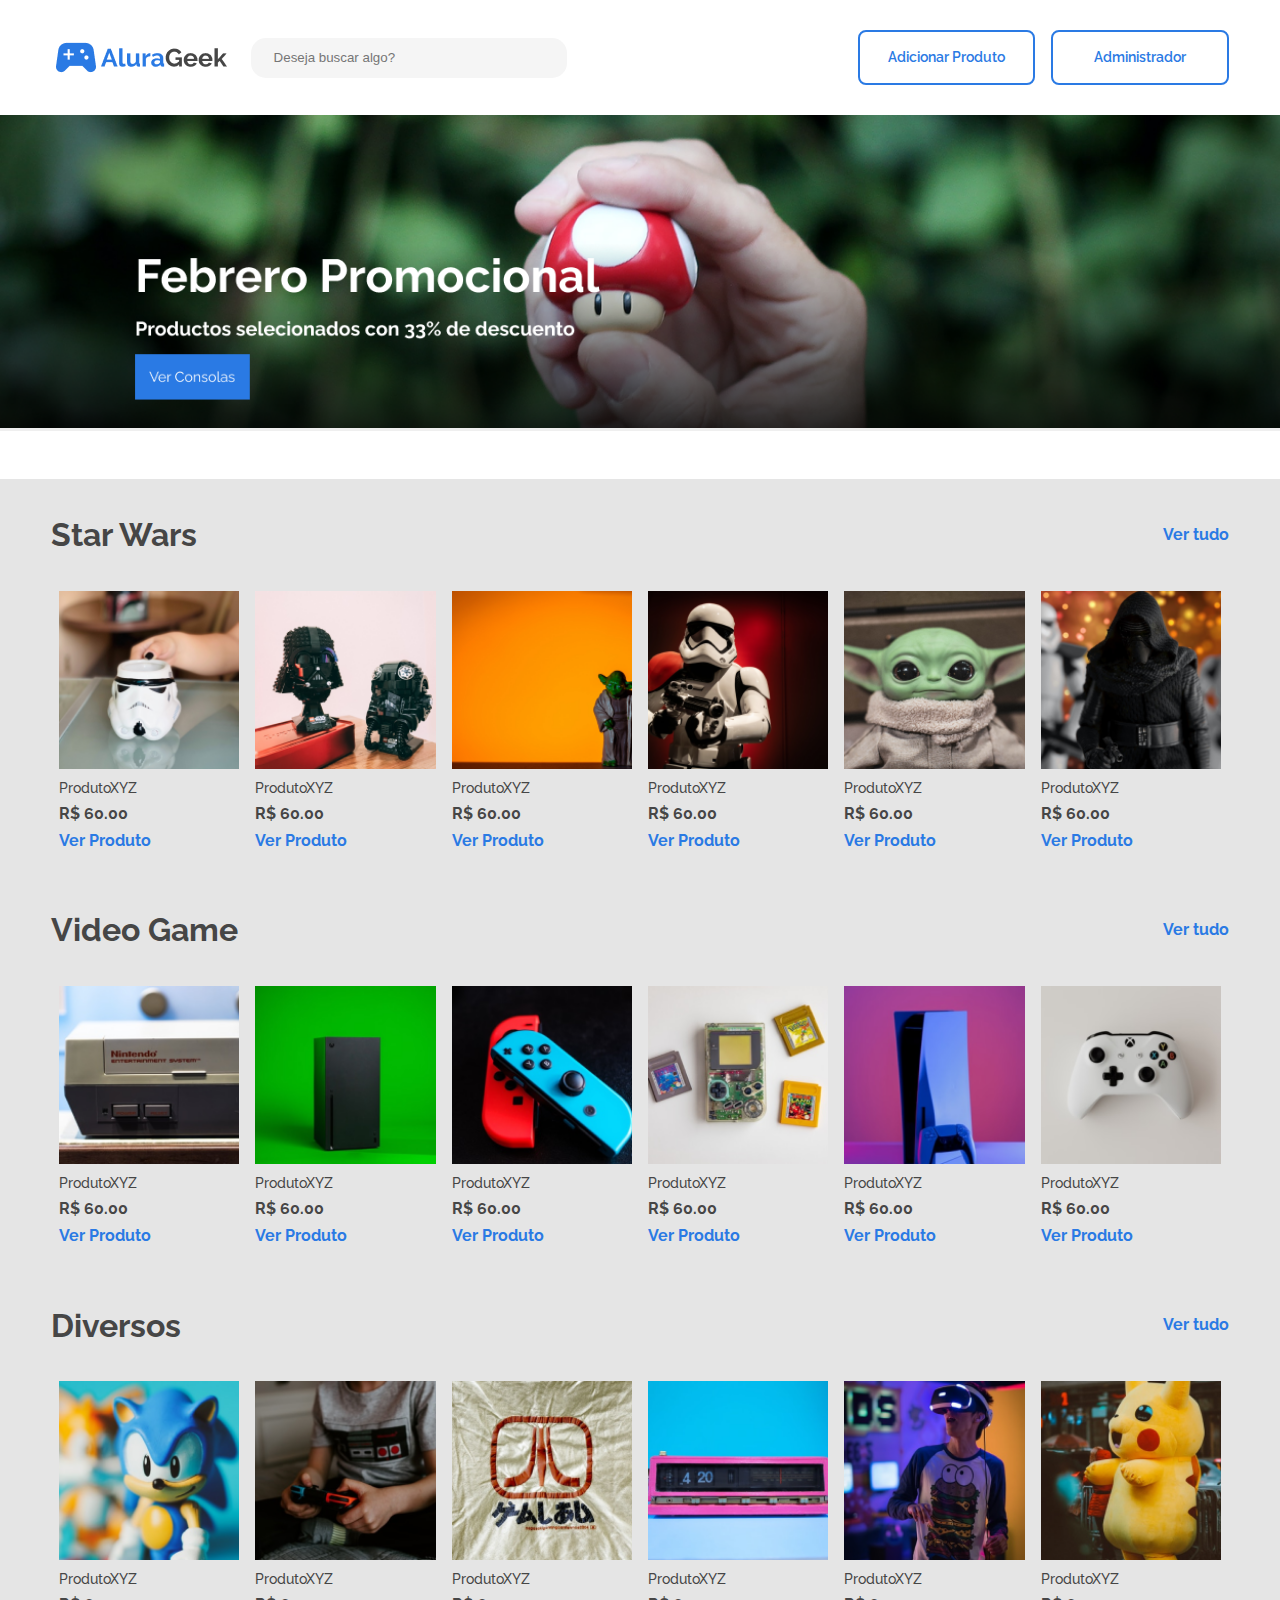
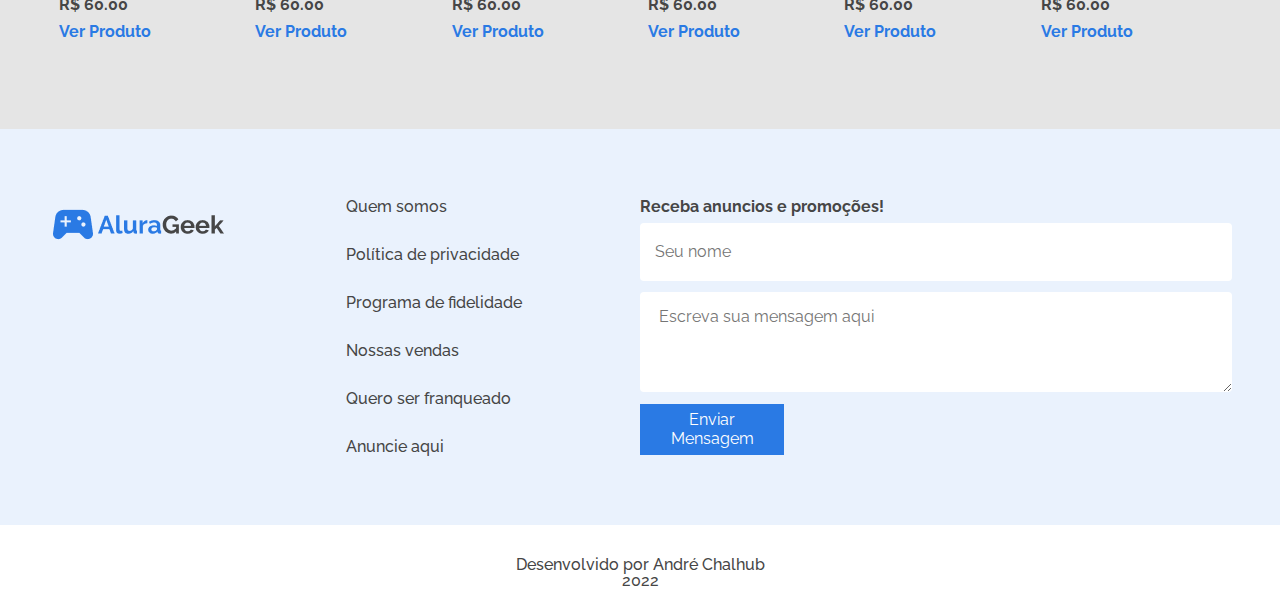
<file: index.html>
<!DOCTYPE html>
<html lang="pt-br">
<head>
    <meta charset="UTF-8">
    <meta http-equiv="X-UA-Compatible" content="IE=edge">
    <meta name="viewport" content="width=device-width, initial-scale=1.0">
    <!-- Referencia de la hoja de estilo de Css -->

    <link rel="preconnect" href="https://fonts.googleapis.com">
    <!-- Estilo importado do google -->
    <link rel="preconnect" href="https://fonts.gstatic.com" crossorigin>
    <link href="https://fonts.googleapis.com/css2?family=Raleway:wght@400;500;700&display=swap" rel="stylesheet">
    
    <link rel="stylesheet" href="style.css">
    <link rel="stylesheet" href="login.css">
    <link rel="preconnect" href="https://fonts.googleapis.com">
    <link rel="preconnect" href="https://fonts.gstatic.com" crossorigin>
    <!-- Fonte del Proyecto Raleway -->
    <link href="https://fonts.googleapis.com/css2?family=Raleway:wght@500&display=swap" rel="stylesheet">
    <title>E-Commerce</title>
</head>

<body>
    <!-- Seção do menu-->

    <section class="menu">
        <header class="menu__header">
            <div class="menu__list">
                <img src="assets\Logo.png">
                <input class="pesquisa__input" id="" type="search" name="nombre" placeholder="  Deseja buscar algo?">
            </div>
            <a class="botao__login" href="criarproduto.html"><p>Adicionar Produto</p></a>
            <a class="botao__login" href="login.html"><p>Administrador</p></a>
        </header>
    </section>



    <!--cabecalhos-->
    <section class="cabecalho">
        <button class="testandoimagem"> <img src="assets\Hero.png" alt=""></button>
    </section>






    <!--Seção do primeiro quadro de compra-->
    <section class="menu__compra">
        <div class="conteiner__titulo">
            <h1 class="menu__titulo">Star Wars</h1>
            <p class="ver__tudo"><a href="">Ver tudo </a></p>
        </div>

        <div class="painel__geral">
            <div class="painel__quadro">
                <ul>
                    <li class="menu__list__item"> <img src="assets\sw1.png" alt=""> </li>
                    <li class="menu__list__item produto__texto">ProdutoXYZ</li>
                    <li class="menu__list__item preco__texto">R$ 60.00</li>
                    <li class="menu__list__item linkproduto__texto"><a href="">Ver Produto</a></li>
                </ul>
            </div>

            <div class="painel__quadro">
                <ul>
                    <li class="menu__list__item"> <img src="assets\sw2.png" alt=""> </li>
                    <li class="menu__list__item produto__texto">ProdutoXYZ</li>
                    <li class="menu__list__item preco__texto">R$ 60.00</li>
                    <li class="menu__list__item linkproduto__texto"><a href="">Ver Produto</a></li>
                </ul>
            </div>

            <div class="painel__quadro">
                <ul>
                    <li class="menu__list__item"> <img src="assets\sw3.png" alt=""> </li>
                    <li class="menu__list__item produto__texto">ProdutoXYZ</li>
                    <li class="menu__list__item preco__texto">R$ 60.00</li>
                    <li class="menu__list__item linkproduto__texto"><a href="">Ver Produto</a></li>
                </ul>
            </div>

            <div class="painel__quadro">
                <ul>
                    <li class="menu__list__item"> <img src="assets\sw4.png" alt=""> </li>
                    <li class="menu__list__item produto__texto">ProdutoXYZ</li>
                    <li class="menu__list__item preco__texto">R$ 60.00</li>
                    <li class="menu__list__item linkproduto__texto"><a href="">Ver Produto</a></li>
                </ul>
            </div>

            <div class="painel__quadro">
                <ul>
                    <li class="menu__list__item"> <img src="assets\sw5.png" alt=""> </li>
                    <li class="menu__list__item produto__texto">ProdutoXYZ</li>
                    <li class="menu__list__item preco__texto">R$ 60.00</li>
                    <li class="menu__list__item linkproduto__texto"><a href="">Ver Produto</a></li>
                </ul>
            </div>

            <div class="painel__quadro ultimo__quadro">
                <ul>
                    <li class="menu__list__item"> <img src="assets\sw6.png" alt=""> </li>
                    <li class="menu__list__item produto__texto">ProdutoXYZ</li>
                    <li class="menu__list__item preco__texto">R$ 60.00</li>
                    <li class="menu__list__item linkproduto__texto"><a href="">Ver Produto</a></li>
                </ul>
            </div>

        </div>





        <div class="conteiner__titulo">
            <h1 class="menu__titulo">Video Game</h1>
            <p class="ver__tudo"><a href="">Ver tudo </a></p>
        </div>

        <div class="painel__geral">
            <div class="painel__quadro">
                <ul>
                    <li class="menu__list__item"> <img src="assets\vg1.png" alt=""> </li>
                    <li class="menu__list__item produto__texto">ProdutoXYZ</li>
                    <li class="menu__list__item preco__texto">R$ 60.00</li>
                    <li class="menu__list__item linkproduto__texto"><a href="">Ver Produto</a></li>
                </ul>
            </div>

            <div class="painel__quadro">
                <ul>
                    <li class="menu__list__item"> <img src="assets\vg2.png" alt=""> </li>
                    <li class="menu__list__item produto__texto">ProdutoXYZ</li>
                    <li class="menu__list__item preco__texto">R$ 60.00</li>
                    <li class="menu__list__item linkproduto__texto"><a href="">Ver Produto</a></li>
                </ul>
            </div>

            <div class="painel__quadro">
                <ul>
                    <li class="menu__list__item"> <img src="assets\vg3.png" alt=""> </li>
                    <li class="menu__list__item produto__texto">ProdutoXYZ</li>
                    <li class="menu__list__item preco__texto">R$ 60.00</li>
                    <li class="menu__list__item linkproduto__texto"><a href="">Ver Produto</a></li>
                </ul>
            </div>

            <div class="painel__quadro">
                <ul>
                    <li class="menu__list__item"> <img src="assets\vg4.png" alt=""> </li>
                    <li class="menu__list__item produto__texto">ProdutoXYZ</li>
                    <li class="menu__list__item preco__texto">R$ 60.00</li>
                    <li class="menu__list__item linkproduto__texto"><a href="">Ver Produto</a></li>
                </ul>
            </div>

            <div class="painel__quadro">
                <ul>
                    <li class="menu__list__item"> <img src="assets\vg5.png" alt=""> </li>
                    <li class="menu__list__item produto__texto">ProdutoXYZ</li>
                    <li class="menu__list__item preco__texto">R$ 60.00</li>
                    <li class="menu__list__item linkproduto__texto"><a href="">Ver Produto</a></li>
                </ul>
            </div>

            <div class="painel__quadro ultimo__quadro">
                <ul>
                    <li class="menu__list__item"> <img src="assets\vg6.png" alt=""> </li>
                    <li class="menu__list__item produto__texto">ProdutoXYZ</li>
                    <li class="menu__list__item preco__texto">R$ 60.00</li>
                    <li class="menu__list__item linkproduto__texto"><a href="">Ver Produto</a></li>
                </ul>
            </div>

        </div>


        <div class="conteiner__titulo">
            <h1 class="menu__titulo">Diversos</h1>
            <p class="ver__tudo"><a href="">Ver tudo </a></p>
        </div>

        <div class="painel__geral">
            <div class="painel__quadro">
                <ul>
                    <li class="menu__list__item"> <img src="assets\dv1.png" alt=""> </li>
                    <li class="menu__list__item produto__texto">ProdutoXYZ</li>
                    <li class="menu__list__item preco__texto">R$ 60.00</li>
                    <li class="menu__list__item linkproduto__texto"><a href="">Ver Produto</a></li>
                </ul>
            </div>

            <div class="painel__quadro">
                <ul>
                    <li class="menu__list__item"> <img src="assets\dv2.png" alt=""> </li>
                    <li class="menu__list__item produto__texto">ProdutoXYZ</li>
                    <li class="menu__list__item preco__texto">R$ 60.00</li>
                    <li class="menu__list__item linkproduto__texto"><a href="">Ver Produto</a></li>
                </ul>
            </div>

            <div class="painel__quadro">
                <ul>
                    <li class="menu__list__item"> <img src="assets\dv3.png" alt=""> </li>
                    <li class="menu__list__item produto__texto">ProdutoXYZ</li>
                    <li class="menu__list__item preco__texto">R$ 60.00</li>
                    <li class="menu__list__item linkproduto__texto"><a href="">Ver Produto</a></li>
                </ul>
            </div>

            <div class="painel__quadro">
                <ul>
                    <li class="menu__list__item"> <img src="assets\dv4.png" alt=""> </li>
                    <li class="menu__list__item produto__texto">ProdutoXYZ</li>
                    <li class="menu__list__item preco__texto">R$ 60.00</li>
                    <li class="menu__list__item linkproduto__texto"><a href="">Ver Produto</a></li>
                </ul>
            </div>

            <div class="painel__quadro">
                <ul>
                    <li class="menu__list__item"> <img src="assets\dv5.png" alt=""> </li>
                    <li class="menu__list__item produto__texto">ProdutoXYZ</li>
                    <li class="menu__list__item preco__texto">R$ 60.00</li>
                    <li class="menu__list__item linkproduto__texto"><a href="">Ver Produto</a></li>
                </ul>
            </div>

            <div class="painel__quadro ultimo__quadro">
                <ul>
                    <li class="menu__list__item"> <img src="assets\dv6.png" alt=""> </li>
                    <li class="menu__list__item produto__texto">ProdutoXYZ</li>
                    <li class="menu__list__item preco__texto">R$ 60.00</li>
                    <li class="menu__list__item linkproduto__texto"><a href="">Ver Produto</a></li>
                </ul>
            </div>

        </div>

    </section>

    <!-- Sección de Contacto -->
    <section class="contato">
        <div>
            <div class="logo__contato">
                <img src="assets\Logo.png">
            </div>

            <div class="lista__contato">
                <p class="lista__contato__primeiro">Quem somos</p>
                <p>Política de privacidade</p>
                <p>Programa de fidelidade</p>
                <p>Nossas vendas</p>
                <p>Quero ser franqueado</p>
                <p class="lista__contato__segundo">Anuncie aqui</p>
            </div>
        </div>
        
        <div class="formcontato">
            <h3 class="formcontato__subtext">Receba anuncios e promoções!</h3>
            <form class="formcontato__form" id="form" name="form">
                <input class="formcontato__input" id="nome" type="text" name="nombre" required placeholder="Seu nome">
                <textarea class="formcontato__textarea" rows="5" cols="40" id="mensagem" name="mensaje" required placeholder=" Escreva sua mensagem aqui"></textarea>
                <button type="submit" id="botao" class="formcontato__botao">Enviar Mensagem</button>
            </form>
        </div>

    </section>




    <!-- Sección de Footer -->
    <section class="footer">
        <div class="footer__rodape">
            <p>Desenvolvido por André Chalhub</p>
            <p>2022</p>
        </div>
    </section>



 <!-- Script del documento JavaScript -->
<script src="validacion.js"></script>
</body>
</html>
</file>
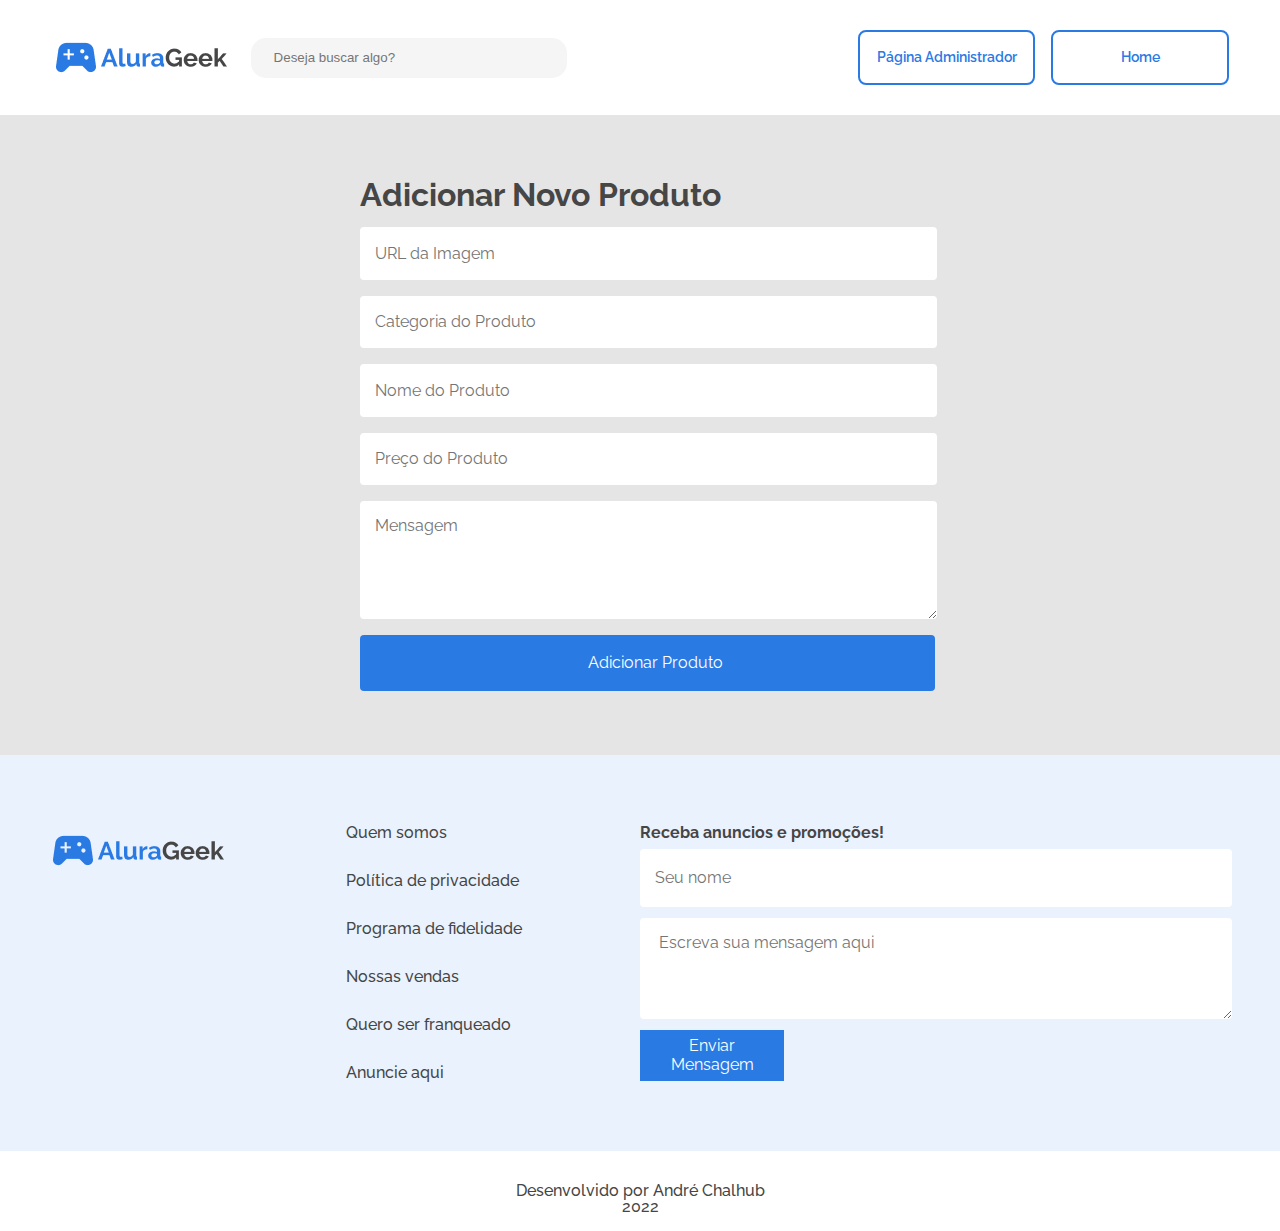
<file: criarproduto.html>
<!DOCTYPE html>
<html lang="pt-br">
<head>
    <meta charset="UTF-8">
    <meta http-equiv="X-UA-Compatible" content="IE=edge">
    <meta name="viewport" content="width=device-width, initial-scale=1.0">
    <!-- Referencia de la hoja de estilo de Css -->

    <link rel="preconnect" href="https://fonts.googleapis.com">
    <!-- Estilo importado do google -->
    <link rel="preconnect" href="https://fonts.gstatic.com" crossorigin>
    <link href="https://fonts.googleapis.com/css2?family=Raleway:wght@400;500;700&display=swap" rel="stylesheet">
    
    <link rel="stylesheet" href="style.css">
    <link rel="stylesheet" href="login.css">
    <link rel="stylesheet" href="criarproduto.css">
    <link rel="preconnect" href="https://fonts.googleapis.com">
    <link rel="preconnect" href="https://fonts.gstatic.com" crossorigin>
    <!-- Fonte del Proyecto Raleway -->
    <link href="https://fonts.googleapis.com/css2?family=Raleway:wght@500&display=swap" rel="stylesheet">
    <title>E-Commerce</title>
</head>


<body>
    <!-- Seção do menu-->

    <section class="menu">
        <header class="menu__header">
            <div class="menu__list">
                <img src="assets\Logo.png">
                <input class="pesquisa__input" id="" type="search" name="nombre" placeholder="  Deseja buscar algo?">
            </div>
            <a class="botao__login" href="produtosadministrador.html"><p>Página Administrador</p></a>
            <a class="botao__login" href="index.html"><p>Home</p></a>
        </header>
    </section>


    <!--Seção de criação de produto-->

    <section class="produto">
        <div class="conteiner__produto">
            <p class="titulo__adicionar__produto">Adicionar Novo Produto</p>
            <div class="conteiner__input">
                <input type="url" required name="name" placeholder="URL da Imagem">
                <input type="text" required name="name" placeholder="Categoria do Produto">
                <input type="text" required name="name" placeholder="Nome do Produto">
                <input type="number" required name="preco" placeholder="Preço do Produto">
                <textarea class="formcontato__textarea" rows="5" cols="40" id="message" name="message" required placeholder="Mensagem"></textarea>
                <a class="botao__produto" href="index.html"><p>Adicionar Produto</p></a>
            </div>
        </div>
    </section>





    <!-- Sección de Contacto -->
    <section class="contato">
        <div>
            <div class="logo__contato">
                <img src="assets\Logo.png">
            </div>

            <div class="lista__contato">
                <p class="lista__contato__primeiro">Quem somos</p>
                <p>Política de privacidade</p>
                <p>Programa de fidelidade</p>
                <p>Nossas vendas</p>
                <p>Quero ser franqueado</p>
                <p class="lista__contato__segundo">Anuncie aqui</p>
            </div>
        </div>
        
        <div class="formcontato">
            <h3 class="formcontato__subtext">Receba anuncios e promoções!</h3>
            <form class="formcontato__form" id="form" name="form">
                <input class="formcontato__input" id="nome" type="text" name="nombre" required placeholder="Seu nome">
                <textarea class="formcontato__textarea" rows="5" cols="40" id="mensagem" name="mensaje" required placeholder=" Escreva sua mensagem aqui"></textarea>
                <button type="submit" id="botao" class="formcontato__botao">Enviar Mensagem</button>
            </form>
        </div>

    </section>




    <!-- Sección de Footer -->
    <section class="footer">
        <div class="footer__rodape">
            <p>Desenvolvido por André Chalhub</p>
            <p>2022</p>
        </div>
    </section>
    


 <!-- Script del documento JavaScript -->
<script src="validacion.js"></script>
</body>
</html>
</file>
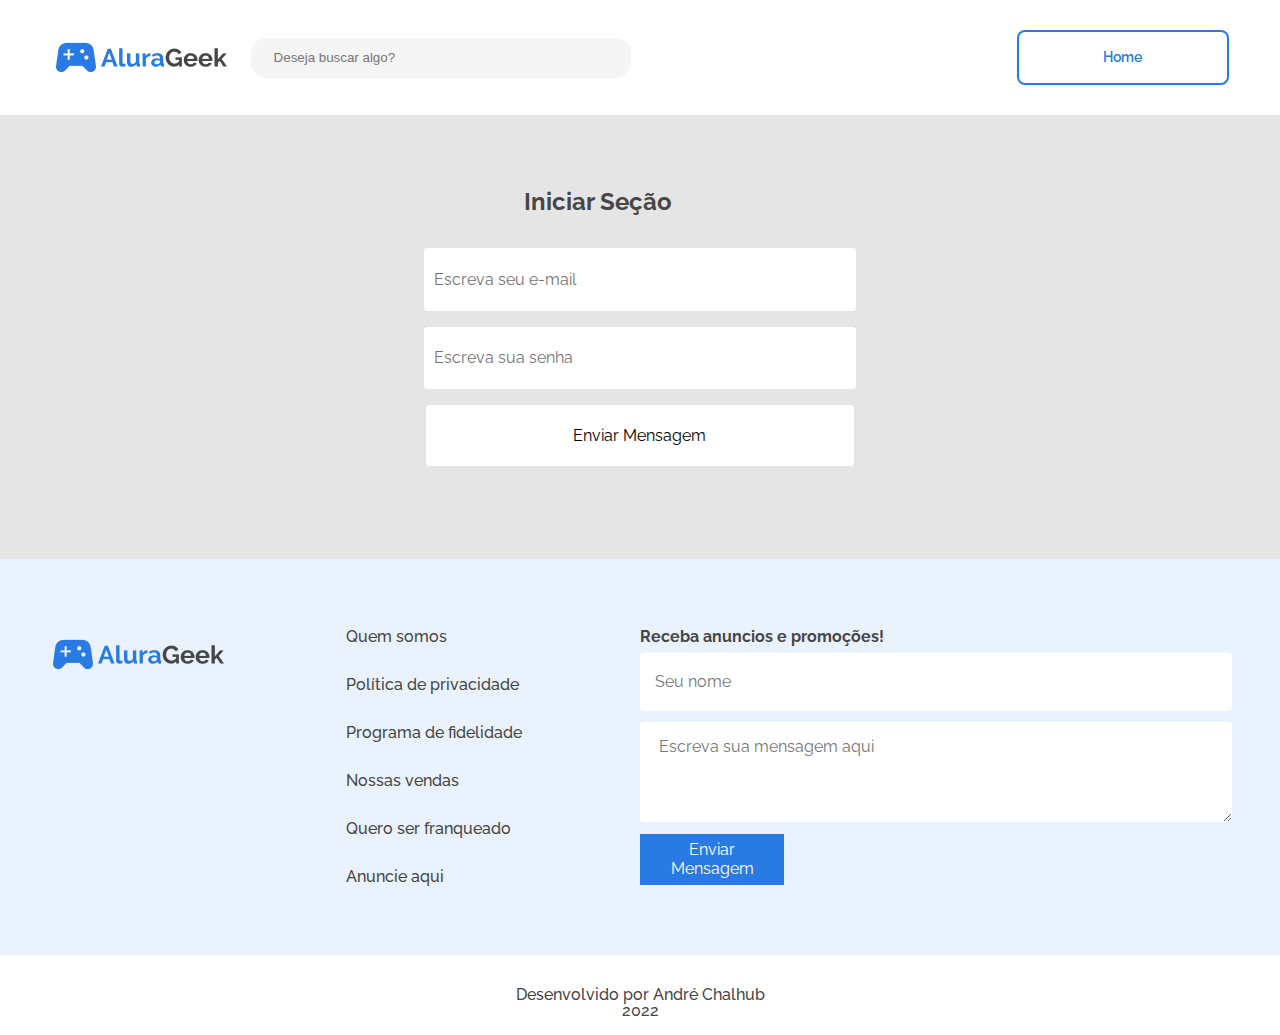
<file: login.html>
<!DOCTYPE html>
<html lang="pt-br">
<head>
    <meta charset="UTF-8">
    <meta http-equiv="X-UA-Compatible" content="IE=edge">
    <meta name="viewport" content="width=device-width, initial-scale=1.0">
    <!-- Referencia de la hoja de estilo de Css -->

    <link rel="preconnect" href="https://fonts.googleapis.com">
    <!-- Estilo importado do google -->
    <link rel="preconnect" href="https://fonts.gstatic.com" crossorigin>
    <link href="https://fonts.googleapis.com/css2?family=Raleway:wght@400;500;700&display=swap" rel="stylesheet">
    
    <link rel="stylesheet" href="style.css">
    <link rel="stylesheet" href="login.css">
    <link rel="preconnect" href="https://fonts.googleapis.com">
    <link rel="preconnect" href="https://fonts.gstatic.com" crossorigin>
    <!-- Fonte del Proyecto Raleway -->
    <link href="https://fonts.googleapis.com/css2?family=Raleway:wght@500&display=swap" rel="stylesheet">
    <title>E-Commerce</title>
</head>


<body>
    <!-- Seção do menu-->

    <section class="menu">
        <header class="menu__header">
            <div class="menu__list">
                <img src="assets\Logo.png">
                <input class="pesquisa__input" id="" type="search" name="nombre" placeholder="  Deseja buscar algo?">
            </div>
            <a class="botao__login" href="index.html"><p>Home</p></a>
        </header>
    </section>



    <!-- Seção do Login-->
    <section class="login__conteiner">
        <form action="">
            <p class="login">Iniciar Seção</p>
            <input class="login" required type="email" name="email" placeholder="  Escreva seu e-mail">
            <input class="login" required type="password" name="password" placeholder="  Escreva sua senha">
            <button type="submit" id="botao" class="login">Enviar Mensagem</button>
        </form>
    </section>


    <!-- Sección de Contacto -->
    <section class="contato">
        <div>
            <div class="logo__contato">
                <img src="assets\Logo.png">
            </div>

            <div class="lista__contato">
                <p class="lista__contato__primeiro">Quem somos</p>
                <p>Política de privacidade</p>
                <p>Programa de fidelidade</p>
                <p>Nossas vendas</p>
                <p>Quero ser franqueado</p>
                <p class="lista__contato__segundo">Anuncie aqui</p>
            </div>
        </div>
        
        <div class="formcontato">
            <h3 class="formcontato__subtext">Receba anuncios e promoções!</h3>
            <form class="formcontato__form" id="form" name="form">
                <input class="formcontato__input" id="nome" type="text" name="nombre" required placeholder="Seu nome">
                <textarea class="formcontato__textarea" rows="5" cols="40" id="mensagem" name="mensaje" required placeholder=" Escreva sua mensagem aqui"></textarea>
                <button type="submit" id="botao" class="formcontato__botao">Enviar Mensagem</button>
            </form>
        </div>

    </section>




    <!-- Sección de Footer -->
    <section class="footer">
        <div class="footer__rodape">
            <p>Desenvolvido por André Chalhub</p>
            <p>2022</p>
        </div>
    </section>



 <!-- Script del documento JavaScript -->
<script src="validacion.js"></script>
</body>
</html>
</file>
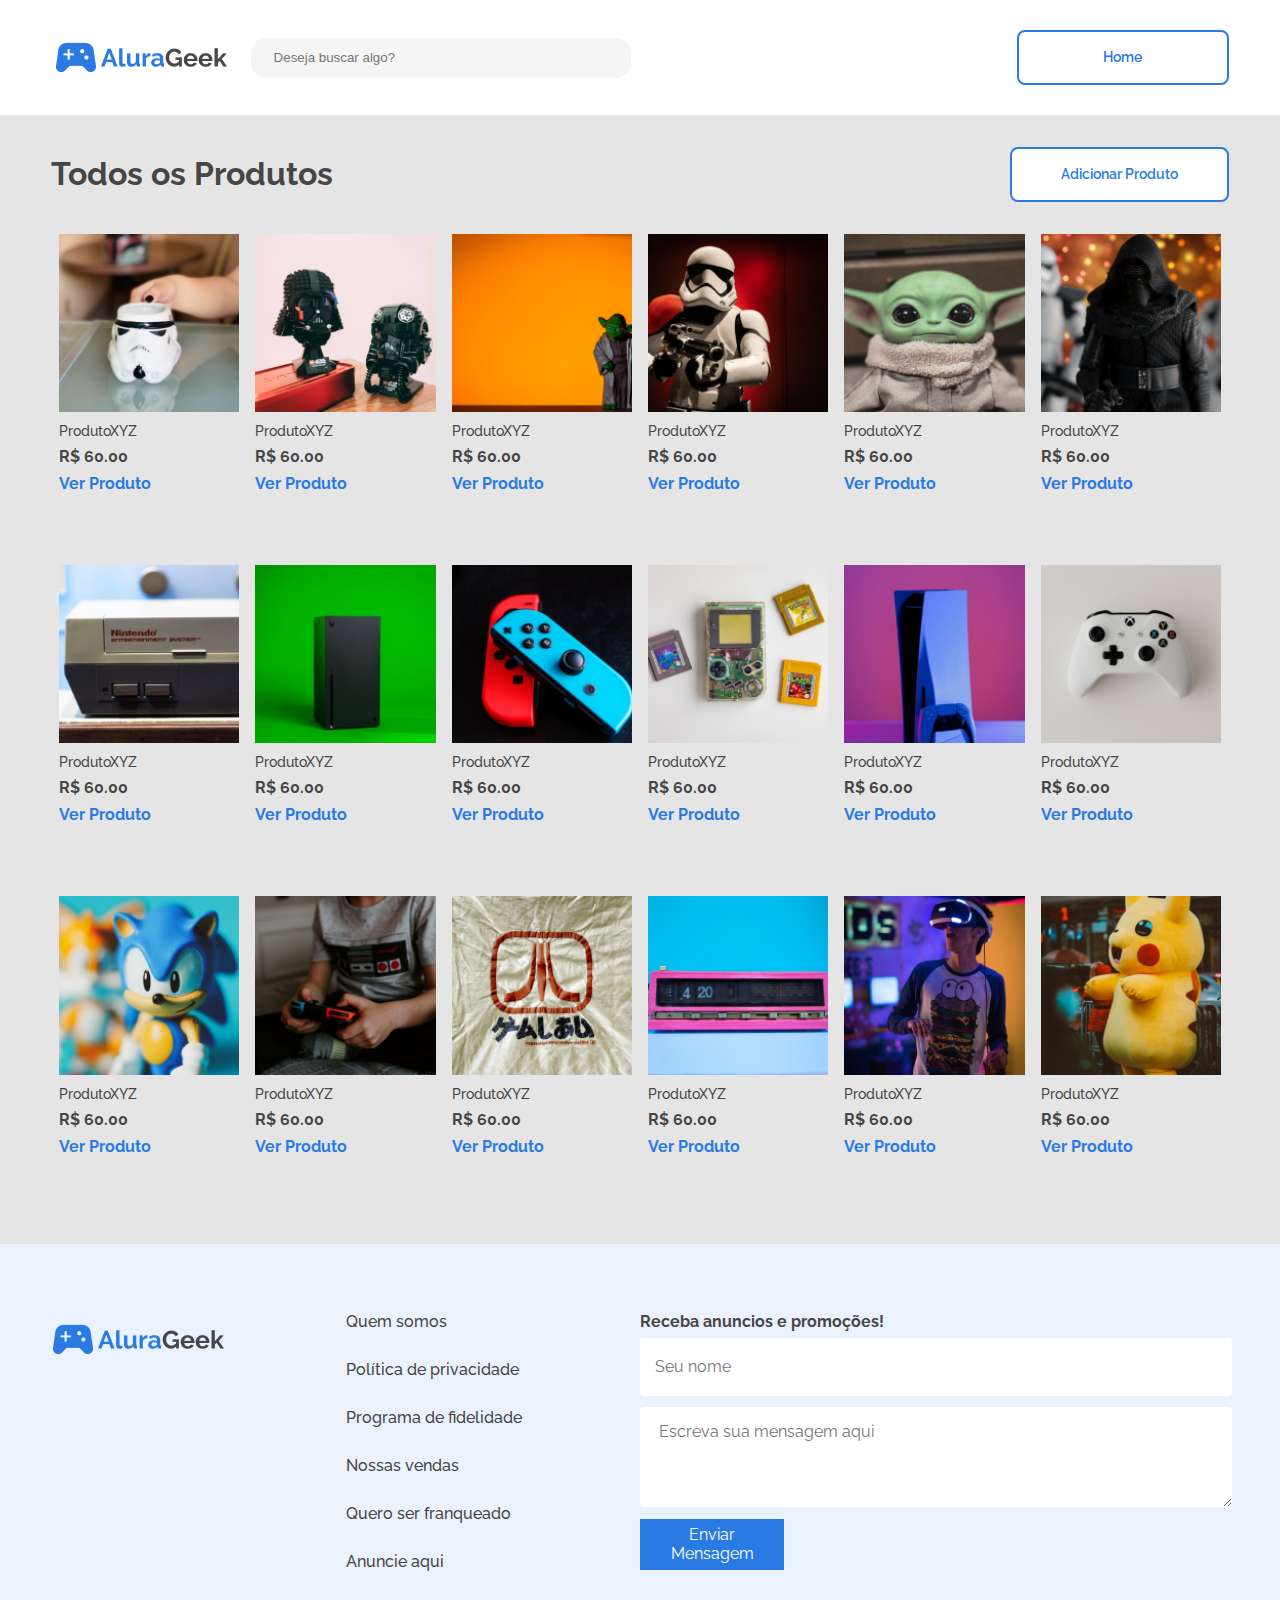
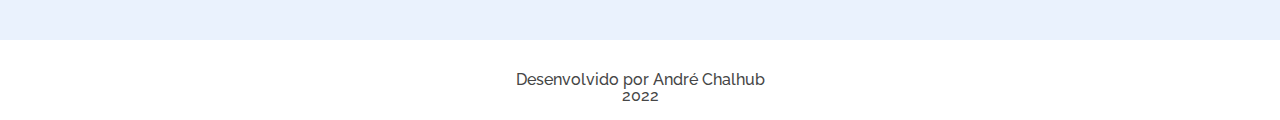
<file: produtosadministrador.html>
<!DOCTYPE html>
<html lang="pt-br">
<head>
    <meta charset="UTF-8">
    <meta http-equiv="X-UA-Compatible" content="IE=edge">
    <meta name="viewport" content="width=device-width, initial-scale=1.0">
    <!-- Referencia de la hoja de estilo de Css -->

    <link rel="preconnect" href="https://fonts.googleapis.com">
    <!-- Estilo importado do google -->
    <link rel="preconnect" href="https://fonts.gstatic.com" crossorigin>
    <link href="https://fonts.googleapis.com/css2?family=Raleway:wght@400;500;700&display=swap" rel="stylesheet">
    
    <link rel="stylesheet" href="style.css">
    <link rel="stylesheet" href="login.css">
    <link rel="preconnect" href="https://fonts.googleapis.com">
    <link rel="preconnect" href="https://fonts.gstatic.com" crossorigin>
    <!-- Fonte del Proyecto Raleway -->
    <link href="https://fonts.googleapis.com/css2?family=Raleway:wght@500&display=swap" rel="stylesheet">
    <title>E-Commerce</title>
</head>

<body>
    <!-- Seção do menu-->

    <section class="menu">
        <header class="menu__header">
            <div class="menu__list">
                <img src="assets\Logo.png">
                <input class="pesquisa__input" id="" type="search" name="nombre" placeholder="  Deseja buscar algo?">
            </div>
            <a class="botao__login" href="index.html"><p>Home</p></a>
        </header>
    </section>


    <!--Seção do primeiro quadro de compra-->
    <section class="menu__compra">
        <div class="conteiner__titulo">
            <h1 class="menu__titulo">Todos os Produtos</h1>
            <a class="botao__login" href="criarproduto.html"><p>Adicionar Produto</p></a>
        </div>

        <div class="painel__geral">
            <div class="painel__quadro">
                <ul>
                    <li class="menu__list__item"> <img src="assets\sw1.png" alt=""> </li>
                    <li class="menu__list__item produto__texto">ProdutoXYZ</li>
                    <li class="menu__list__item preco__texto">R$ 60.00</li>
                    <li class="menu__list__item linkproduto__texto"><a href="">Ver Produto</a></li>
                </ul>
            </div>

            <div class="painel__quadro">
                <ul>
                    <li class="menu__list__item"> <img src="assets\sw2.png" alt=""> </li>
                    <li class="menu__list__item produto__texto">ProdutoXYZ</li>
                    <li class="menu__list__item preco__texto">R$ 60.00</li>
                    <li class="menu__list__item linkproduto__texto"><a href="">Ver Produto</a></li>
                </ul>
            </div>

            <div class="painel__quadro">
                <ul>
                    <li class="menu__list__item"> <img src="assets\sw3.png" alt=""> </li>
                    <li class="menu__list__item produto__texto">ProdutoXYZ</li>
                    <li class="menu__list__item preco__texto">R$ 60.00</li>
                    <li class="menu__list__item linkproduto__texto"><a href="">Ver Produto</a></li>
                </ul>
            </div>

            <div class="painel__quadro">
                <ul>
                    <li class="menu__list__item"> <img src="assets\sw4.png" alt=""> </li>
                    <li class="menu__list__item produto__texto">ProdutoXYZ</li>
                    <li class="menu__list__item preco__texto">R$ 60.00</li>
                    <li class="menu__list__item linkproduto__texto"><a href="">Ver Produto</a></li>
                </ul>
            </div>

            <div class="painel__quadro">
                <ul>
                    <li class="menu__list__item"> <img src="assets\sw5.png" alt=""> </li>
                    <li class="menu__list__item produto__texto">ProdutoXYZ</li>
                    <li class="menu__list__item preco__texto">R$ 60.00</li>
                    <li class="menu__list__item linkproduto__texto"><a href="">Ver Produto</a></li>
                </ul>
            </div>

            <div class="painel__quadro ultimo__quadro">
                <ul>
                    <li class="menu__list__item"> <img src="assets\sw6.png" alt=""> </li>
                    <li class="menu__list__item produto__texto">ProdutoXYZ</li>
                    <li class="menu__list__item preco__texto">R$ 60.00</li>
                    <li class="menu__list__item linkproduto__texto"><a href="">Ver Produto</a></li>
                </ul>
            </div>

        </div>







        <div class="painel__geral">
            <div class="painel__quadro">
                <ul>
                    <li class="menu__list__item"> <img src="assets\vg1.png" alt=""> </li>
                    <li class="menu__list__item produto__texto">ProdutoXYZ</li>
                    <li class="menu__list__item preco__texto">R$ 60.00</li>
                    <li class="menu__list__item linkproduto__texto"><a href="">Ver Produto</a></li>
                </ul>
            </div>

            <div class="painel__quadro">
                <ul>
                    <li class="menu__list__item"> <img src="assets\vg2.png" alt=""> </li>
                    <li class="menu__list__item produto__texto">ProdutoXYZ</li>
                    <li class="menu__list__item preco__texto">R$ 60.00</li>
                    <li class="menu__list__item linkproduto__texto"><a href="">Ver Produto</a></li>
                </ul>
            </div>

            <div class="painel__quadro">
                <ul>
                    <li class="menu__list__item"> <img src="assets\vg3.png" alt=""> </li>
                    <li class="menu__list__item produto__texto">ProdutoXYZ</li>
                    <li class="menu__list__item preco__texto">R$ 60.00</li>
                    <li class="menu__list__item linkproduto__texto"><a href="">Ver Produto</a></li>
                </ul>
            </div>

            <div class="painel__quadro">
                <ul>
                    <li class="menu__list__item"> <img src="assets\vg4.png" alt=""> </li>
                    <li class="menu__list__item produto__texto">ProdutoXYZ</li>
                    <li class="menu__list__item preco__texto">R$ 60.00</li>
                    <li class="menu__list__item linkproduto__texto"><a href="">Ver Produto</a></li>
                </ul>
            </div>

            <div class="painel__quadro">
                <ul>
                    <li class="menu__list__item"> <img src="assets\vg5.png" alt=""> </li>
                    <li class="menu__list__item produto__texto">ProdutoXYZ</li>
                    <li class="menu__list__item preco__texto">R$ 60.00</li>
                    <li class="menu__list__item linkproduto__texto"><a href="">Ver Produto</a></li>
                </ul>
            </div>

            <div class="painel__quadro ultimo__quadro">
                <ul>
                    <li class="menu__list__item"> <img src="assets\vg6.png" alt=""> </li>
                    <li class="menu__list__item produto__texto">ProdutoXYZ</li>
                    <li class="menu__list__item preco__texto">R$ 60.00</li>
                    <li class="menu__list__item linkproduto__texto"><a href="">Ver Produto</a></li>
                </ul>
            </div>

        </div>



        <div class="painel__geral">
            <div class="painel__quadro">
                <ul>
                    <li class="menu__list__item"> <img src="assets\dv1.png" alt=""> </li>
                    <li class="menu__list__item produto__texto">ProdutoXYZ</li>
                    <li class="menu__list__item preco__texto">R$ 60.00</li>
                    <li class="menu__list__item linkproduto__texto"><a href="">Ver Produto</a></li>
                </ul>
            </div>

            <div class="painel__quadro">
                <ul>
                    <li class="menu__list__item"> <img src="assets\dv2.png" alt=""> </li>
                    <li class="menu__list__item produto__texto">ProdutoXYZ</li>
                    <li class="menu__list__item preco__texto">R$ 60.00</li>
                    <li class="menu__list__item linkproduto__texto"><a href="">Ver Produto</a></li>
                </ul>
            </div>

            <div class="painel__quadro">
                <ul>
                    <li class="menu__list__item"> <img src="assets\dv3.png" alt=""> </li>
                    <li class="menu__list__item produto__texto">ProdutoXYZ</li>
                    <li class="menu__list__item preco__texto">R$ 60.00</li>
                    <li class="menu__list__item linkproduto__texto"><a href="">Ver Produto</a></li>
                </ul>
            </div>

            <div class="painel__quadro">
                <ul>
                    <li class="menu__list__item"> <img src="assets\dv4.png" alt=""> </li>
                    <li class="menu__list__item produto__texto">ProdutoXYZ</li>
                    <li class="menu__list__item preco__texto">R$ 60.00</li>
                    <li class="menu__list__item linkproduto__texto"><a href="">Ver Produto</a></li>
                </ul>
            </div>

            <div class="painel__quadro">
                <ul>
                    <li class="menu__list__item"> <img src="assets\dv5.png" alt=""> </li>
                    <li class="menu__list__item produto__texto">ProdutoXYZ</li>
                    <li class="menu__list__item preco__texto">R$ 60.00</li>
                    <li class="menu__list__item linkproduto__texto"><a href="">Ver Produto</a></li>
                </ul>
            </div>

            <div class="painel__quadro ultimo__quadro">
                <ul>
                    <li class="menu__list__item"> <img src="assets\dv6.png" alt=""> </li>
                    <li class="menu__list__item produto__texto">ProdutoXYZ</li>
                    <li class="menu__list__item preco__texto">R$ 60.00</li>
                    <li class="menu__list__item linkproduto__texto"><a href="">Ver Produto</a></li>
                </ul>
            </div>

        </div>

    </section>

    <!-- Sección de Contacto -->
    <section class="contato">
        <div>
            <div class="logo__contato">
                <img src="assets\Logo.png">
            </div>

            <div class="lista__contato">
                <p class="lista__contato__primeiro">Quem somos</p>
                <p>Política de privacidade</p>
                <p>Programa de fidelidade</p>
                <p>Nossas vendas</p>
                <p>Quero ser franqueado</p>
                <p class="lista__contato__segundo">Anuncie aqui</p>
            </div>
        </div>
        
        <div class="formcontato">
            <h3 class="formcontato__subtext">Receba anuncios e promoções!</h3>
            <form class="formcontato__form" id="form" name="form">
                <input class="formcontato__input" id="nome" type="text" name="nombre" required placeholder="Seu nome">
                <textarea class="formcontato__textarea" rows="5" cols="40" id="mensagem" name="mensaje" required placeholder=" Escreva sua mensagem aqui"></textarea>
                <button type="submit" id="botao" class="formcontato__botao">Enviar Mensagem</button>
            </form>
        </div>

    </section>




    <!-- Sección de Footer -->
    <section class="footer">
        <div class="footer__rodape">
            <p>Desenvolvido por André Chalhub</p>
            <p>2022</p>
        </div>
    </section>



 <!-- Script del documento JavaScript -->
<script src="validacion.js"></script>
</body>
</html>
</file>
<file: criarproduto.css>
.produto{
    display: flex;
    justify-content: space-around;
    background-color: #E5E5E5;
    padding: 3rem 0rem;
}

.titulo__adicionar__produto{
    font-family: 'Raleway';
    font-style: normal;
    font-weight: 700;
    font-size: 2rem;
    line-height: 0rem;
}

.conteiner__input {
    display: flex;
    flex-direction: column;
    width: 35rem;
    height: 30rem;
    
}

.conteiner__input > :nth-child(1n) {
    margin-bottom: 1rem;
    border: none;
    height: 3.5rem;
    width: 100%;
    border-radius: 4px;
    padding-left: 15px;

    font-family: 'Raleway';
    font-style: normal;
    font-weight: 400;
    font-size: 1rem;
}

.conteiner__input input:nth-child(n) {
    flex: 1;
}

.conteiner__input textarea {
    flex: 2;
    padding-top: 15px;
}

.conteiner__input a {
    display: flex;
    justify-content: space-around;
    flex-direction: column;
    text-align: center;
    background-color: #2A7AE4;
    color: white;
}




/*Tablet*/
@media screen and (min-width: 425px) and (max-width: 768px) {

    /*######################################################################################*/
    /*Sección login*/


}

/*Mobile*/
@media screen and (max-width: 425px) {
    .produto{
        padding: 1rem 0rem;
    }
    
    .titulo__adicionar__produto{
        font-size: 1.5rem;
        margin-right: 0;
    }

    .conteiner__input {
        width: 20rem;
    }


    
}
</file>
<file: style.css>
/*CSS Reset / Normalize*/
/* Hemos disponibilizado el básico de reset de estilos. Si quieren, añadan más informaciones 
en las secciones señaladas */
/*Já deixaremos o básico de reset de estilos. Caso queira adicionar mais informações
coloque nas sessões indicadas*/

:root{
    /* Inserta la variable de los otros colores inspeccionando el exemplo de figma */
    /*Se esforce para trabalhar com variáveis, é uma dica profissional valiosa*/
   --cor-de-fundo: #FFFFFF;
   --cor-de-link: #464646;
   --cor-de-texto: #464646;
   --cor-de-fundo-destaque: #EAF2FD;
   --cor-de-botoes-e-figuras: #F5F5F5;
    --cor-de-botao: #2A7AE4;

}

html {

    color: var(--cor-de-link);
    text-align: justify;  
    font-family: 'Raleway';
    font-style: normal;
    font-weight: 500;

}

body {
    box-sizing: border-box;
    background-color: var(--cor-de-fundo) ;
    font-family: 'Raleway';
    margin: 0;
    padding: 0;
    line-height: 1;
    font-size: 1rem;
}
ol, ul,li {
    list-style: none;
}
a{
    text-decoration: none;
    color: var(--cor-de-link);
}

/*En este desafío nosostros gustaríamos que ustedes intentaran utilizar la metodología BEM. 

Lo que es el BEM?

BEM (Bloque, Elemento, Modificador) es un enfoque basado en componentes para el 
desarrollo web. La idea detrás de esto es dividir la interfaz de usuario en bloques
independientes. Esto hace que el desarrollo de la interfaz sea fácil y rápido, incluso
con una interfaz de usuario compleja, y permite la reutilización del código existente sin copiar y pegar.

Enlace de la documentación oficial!
https://en.bem.info/methodology/quick-start/*/


/*######################################################################################*/
/*Sección Menu*/
.menu, .menu__compra{
    padding: 0rem 4%;
}

.menu__compra {
    background-color: #E5E5E5;
    padding: 2rem 4%;
}

.menu__header{
    display: flex;
    justify-content: space-between;
    align-items: center;
    height: 7.188rem;

}

.menu__list {
    display: flex;
    align-items: center;
    width: 83%;
}

.menu__list input {
    margin-left: 1.5rem;
    border: none;
    height: 40px;
    width: 40%;
    align-items: center;
    border-radius: 15px;
    background-color: var(--cor-de-botoes-e-figuras);

    padding-left: 15px;
}

.botao__login {
    width: 13.4rem;
    height: 3.18rem;
    border-color: #2A7AE4;
    color: #2A7AE4;
    background-color: var(--cor-de-fundo);
    margin-left: 1rem;
}

/*######################################################################################*/
/*seção cabecalhos*/
.cabecalho button{
    border: none;
    padding: 0;
    margin-bottom: 3rem;
    cursor: pointer;
    width: 100%;
}

.cabecalho button img {
    width: 100%;
    height: auto;
}


/*######################################################################################*/
/*Primeiro Menu de Compra*/
.menu__titulo {
    font-family: 'Raleway';
    font-style: normal;
    font-weight: 700;
    font-size: 2rem;
    line-height: 2.37rem;
    margin: 0;
}

.ver__tudo a{
    font-family: 'Raleway';
    font-style: normal;
    font-weight: 700;
    font-size: 1rem;
    line-height: 1rem;
    color: #2A7AE4;
}

.painel__quadro ul {
    padding: 0;
    margin: 0;
}

.conteiner__titulo {
    display: flex;
    justify-content: space-between;
    align-items: center;
    margin-bottom: 1rem;
}

.painel__geral {
    display: flex;
    justify-content: space-between;
    margin-bottom: 2rem;
}

.painel__quadro {
    width: 100%;
    height: auto;
    padding: 0.5rem;
    margin-bottom: 1rem;
    transition: 1.5s background ;
    border-radius: 0.7rem;
}

.painel__quadro:hover {
    background-color: black;
    color: white;
    scale: 1.02;

}



.menu__list__item{
    margin-top: 0.5rem;
}
.menu__list__item img {
    width: 100%;
    height: 100%;
}

.produto__texto{
    font-family: 'Raleway';
    font-style: normal;
    font-weight: 500;
    font-size: 0.88rem;
    line-height: 1rem;
}

.preco__texto{
    font-family: 'Raleway';
    font-style: normal;
    font-weight: 700;
    font-size: 1rem;
    line-height: 1.19rem;
}

li.linkproduto__texto a{
    font-family: 'Raleway';
    font-style: normal;
    font-weight: 700;
    font-size: 1rem;
    line-height: 1.19rem;

    /* Azul/100% */
    color: #2A7AE4;
}

.ultimo__quadro{
    margin: 0;
}




/*######################################################################################*/
/*Seção de contatos*/

.contato {
    display: flex;
    justify-content: space-between;
    padding: 4.37rem 3rem;

    background-color: var(--cor-de-fundo-destaque);
}

.formcontato__subtext{
    flex: 0;
    margin-top: 0;
    margin-bottom: 0.5rem;

    font-family: 'Raleway';
    font-style: normal;
    font-weight: 700;
    font-size: 1rem;
    line-height: 1rem;
}

.formcontato__form{
    display: flex;
    justify-content: space-between;
    align-content: space-between;
    flex-direction: column;
    align-items: stretch;
    border: none;
    width: 100%;
    flex: 2;
}

.formcontato__input {
    border: none;
    height: 3.5rem;
    border-radius: 4px;
    padding-left: 15px;

    font-family: 'Raleway';
    font-style: normal;
    font-weight: 400;
    font-size: 1rem;
}

.formcontato__textarea{
    border: none;
    height: 5.2rem;
    border-radius: 4px;
    padding-left: 15px;
    padding-top: 15px;

    font-family: 'Raleway';
    font-style: normal;
    font-weight: 400;
    font-size: 1rem;
}

.formcontato__botao {
    width: 144px;
    height: 51px;
    border: none;
    background: var(--cor-de-botao);

    font-family: 'Raleway';
    font-style: normal;
    font-weight: 400;
    font-size: 1rem;
    color: var(--cor-de-fundo);

    cursor: pointer;
}

.formcontato {
    flex: 2;
    display: flex;
    flex-direction: column;
}

.contato div {
    display: flex;
    align-items: flex-start;
    flex: 1;
}

.lista__contato {
    display: flex;
    justify-content: space-between;
    flex-direction: column;
    flex: 1;
    font-family: 'Raleway';
    font-style: normal;
    font-weight: 500;
    font-size: 1rem;
    line-height: 1rem;
    text-align: left;
    margin-left: 0.9rem;
    padding-right: 0.6rem;
}

.lista__contato p{
    cursor: pointer;
}

.lista__contato__primeiro {
    margin-top: 0;
    margin-bottom: 1rem;
}

.lista__contato__segundo {
    margin-bottom: 0rem;
}



/*######################################################################################*/
/*Rodape*/
.footer {
    background-color: var(--cor-de-fundo);
    padding-top: 2rem;
}

.footer__rodape{
    font-weight: 500;
    text-align: center;
    padding-bottom: 1rem;
}

div.footer__rodape p {
    font-family: 'Raleway';
    font-style: normal;
    font-weight: 500;
    margin: 0rem; 
}


/* Vamos a desafiarnos trabajando con responsividad?
Utiliza las referencias de los breakpoints @media abajo */


/*Tablet*/
@media screen and (min-width: 425px) and (max-width: 768px) {
    /*######################################################################################*/
    /*Sección Menu*/
    .menu__header{
        height: 4.5rem;
        margin-bottom: 1rem;
    }


    /*######################################################################################*/
    /*seção cabecalhos*/



    /*######################################################################################*/
    /*Primeiro Menu de Compra*/
    .painel__geral > div:nth-child(n+5) {
        display: none;
    }

    /*######################################################################################*/
    /*Seção de contatos*/
    .contato div {
        display: flex;
        flex-direction: column;
        align-items: flex-start;
        padding-right: 1rem;
    }

}

/*Mobile*/
@media screen and (max-width: 425px) {

    /*######################################################################################*/
    /*Sección Menu*/
    a.botao__login {
        margin-left: 0.5rem;
    }

    .menu__header{
        height: 4.5rem;
        margin-bottom: 0.5rem;
    }

    .menu__list img {
        width: 8.2rem;
    }

    .pesquisa__input{
        display: none;

    }

    /*######################################################################################*/
    /*seção cabecalhos*/
    .cabecalho button{
        margin-bottom: 1.5rem;
        width: 100%;
        height: 12rem;
    }
    
    .cabecalho button img {
        width: 100%;
        height: 100%;
        object-position: -4rem;
        object-fit: cover;
    }


    
    /*######################################################################################*/
    /*Primeiro Menu de Compra*/

    .painel__geral {
        flex-wrap: wrap;
    }

    .painel__quadro {
        width: 45%;
    }

    
    /*######################################################################################*/
    /*Seção de contatos*/

    .contato {
        display: flex;
        flex-direction: column;
        justify-content: space-between;
        padding: 2rem 1rem;
    }

    .formcontato__subtext{
        text-align: justify;
    }

    .formcontato__form{
        height: 14rem;
        flex: 2;
    }

    .contato div {
        display: initial;
        text-align: center;
        align-items: center;
        flex: 0;
        padding-right: 0rem;
    }


    div.lista__contato {
        display: flex;
        flex-direction: column;
        margin-bottom: 2rem;
        margin-left: 0;
    }

}
</file>
<file: login.css>
/*CSS Reset / Normalize*/
/* Hemos disponibilizado el básico de reset de estilos. Si quieren, añadan más informaciones 
en las secciones señaladas */
/*Já deixaremos o básico de reset de estilos. Caso queira adicionar mais informações
coloque nas sessões indicadas*/

:root{
    /* Inserta la variable de los otros colores inspeccionando el exemplo de figma */
    /*Se esforce para trabalhar com variáveis, é uma dica profissional valiosa*/
   --cor-de-fundo: #FFFFFF;
   --cor-de-link: #464646;
   --cor-de-texto: #464646;
   --cor-de-fundo-destaque: #EAF2FD;
   --cor-de-botoes-e-figuras: #F5F5F5;
    --cor-de-botao: #2A7AE4;

}

html {

    color: var(--cor-de-link);
    text-align: justify;  
    font-family: 'Raleway';
    font-style: normal;
    font-weight: 500;

}

body {
    box-sizing: border-box;
    background-color: var(--cor-de-fundo) ;
    font-family: 'Raleway';
    margin: 0;
    padding: 0;
    line-height: 1;
    font-size: 1rem;
}
ol, ul,li {
    list-style: none;
}
a{
    text-decoration: none;
    color: var(--cor-de-link);
}

/*En este desafío nosostros gustaríamos que ustedes intentaran utilizar la metodología BEM. 

Lo que es el BEM?

BEM (Bloque, Elemento, Modificador) es un enfoque basado en componentes para el 
desarrollo web. La idea detrás de esto es dividir la interfaz de usuario en bloques
independientes. Esto hace que el desarrollo de la interfaz sea fácil y rápido, incluso
con una interfaz de usuario compleja, y permite la reutilización del código existente sin copiar y pegar.

Enlace de la documentación oficial!
https://en.bem.info/methodology/quick-start/*/






/*######################################################################################*/
/*Sección Cabeçalho (formatação do botão)*/

a.botao__login{
    display: flex;
    flex-direction: column;
    justify-content: space-around;
    border: 0.15rem;
    border-style: solid;
    transition: 1.5s background ;
    border-radius: 0.5rem;
}

a.botao__login:hover {
    background-color: black;
    color: white;
    scale: 1.15;
}

a.botao__login p {
    text-align: center;

    font-family: 'Raleway';
    font-style: normal;
    font-weight: 600;
    font-size: 0.9rem;
}




/*######################################################################################*/
/*Sección login*/
.login__conteiner {
    display: flex;

    flex-direction: column;
    background-color: #E5E5E5;
    padding: 3.8rem 30% 5.8rem 30%;
    align-items: center;
    text-align: center;

    

}

.login{
    margin-top: 1rem;
    width: 26.8rem;
    height: 3.8rem;
    border-radius: 4px;
    border: none;

    font-family: 'Raleway';
    font-style: normal;
    font-weight: 400;
    font-size: 16px;
    line-height: 20px;

    background-color: #FFFFFF;


}

p.login {
    height: 1rem;
    font-family: 'Raleway';
    font-style: normal;
    font-weight: 700;
    font-size: 1.5rem;
    line-height: 1.2rem;

    background-color: transparent;
}

button.login, .botao__login {
    cursor: pointer;
}





/*Tablet*/
@media screen and (min-width: 425px) and (max-width: 768px) {

    /*######################################################################################*/
    /*Sección login*/


    .login{
        width: 20.8rem;
    }





}

/*Mobile*/
@media screen and (max-width: 425px) {



    /*botoes do menu adicionar produto e administrativo*/
    a.botao__login p{
        font-size: 0.7rem;
    }

    .menu__header a {
        margin-right: 0.2rem;
    }

    /*menu do cadastro*/
    .login{
        width: 15.8rem;
    }
}
</file>
